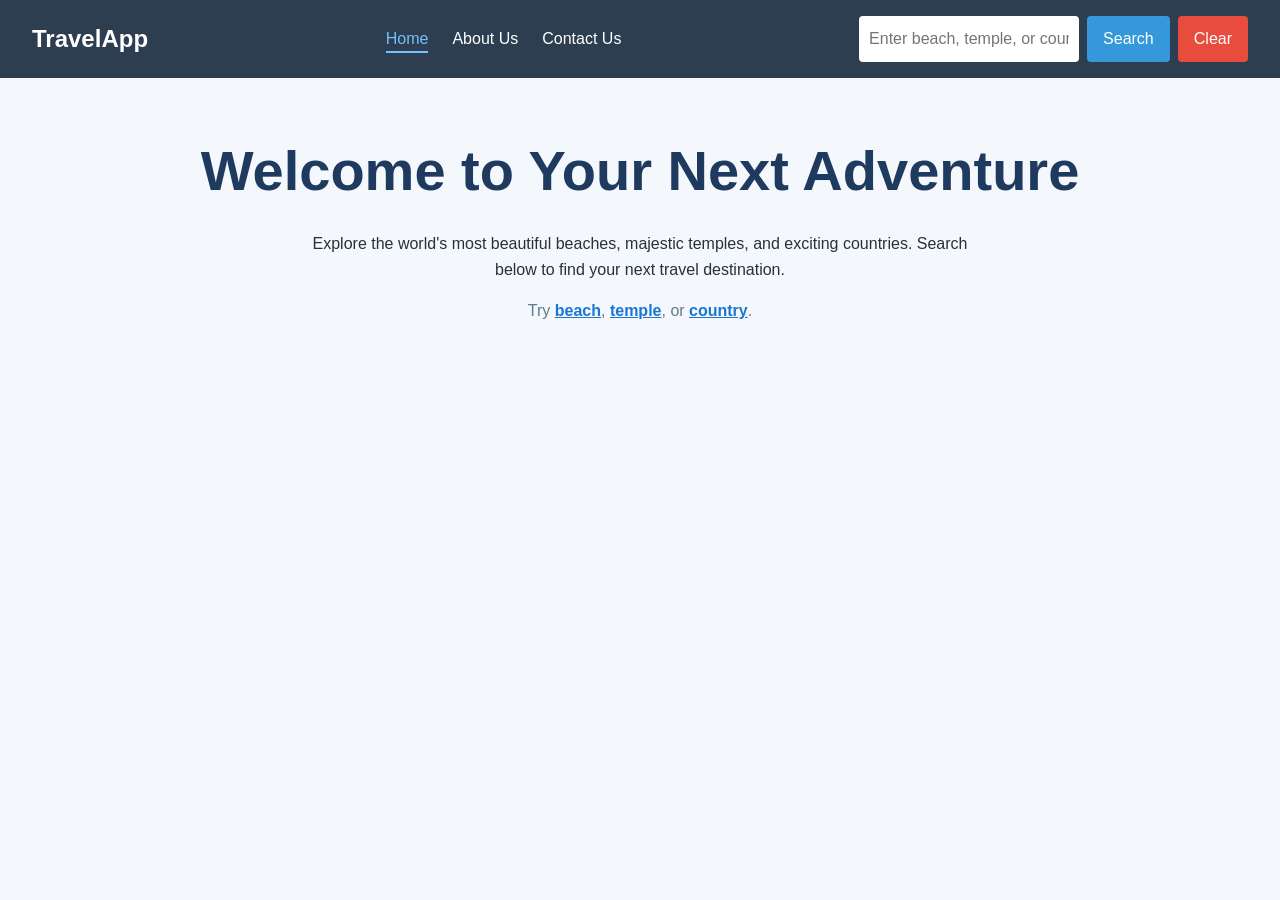
<file: index.html>
<!DOCTYPE html>
<html lang="en">

<head>
    <meta charset="UTF-8">
    <meta name="viewport" content="width=device-width, initial-scale=1.0">
    <meta name="description" content="Discover recommended beaches, temples, and countries for your next adventure.">
    <title>TravelApp | Travel Recommendations</title>
    <link rel="stylesheet" href="style.css">
</head>

<body>
    <nav class="navbar">
        <a class="logo" href="index.html" aria-label="TravelApp home">TravelApp</a>
        <ul class="nav-links">
            <li><a class="active" href="index.html" aria-current="page">Home</a></li>
            <li><a href="about.html">About Us</a></li>
            <li><a href="contact.html">Contact Us</a></li>
        </ul>
        <div class="search-bar">
            <input type="text" id="searchInput" placeholder="Enter beach, temple, or country...">
            <button id="btnSearch" type="button">Search</button>
            <button id="btnClear" type="button">Clear</button>
        </div>
    </nav>

    <main class="home-container">
        <div class="intro">
            <h1>Welcome to Your Next Adventure</h1>
            <p>Explore the world's most beautiful beaches, majestic temples, and exciting countries. Search below to
                find your next travel destination.</p>
            <p class="search-hint">Try <button class="quick-search" type="button" data-query="beach">beach</button>,
                <button class="quick-search" type="button" data-query="temple">temple</button>, or
                <button class="quick-search" type="button" data-query="country">country</button>.
            </p>
        </div>
        <div id="searchResults" class="results-container">
            <!-- Search results will appear here -->
        </div>
    </main>

    <script src="script.js"></script>
</body>

</html>
</file>
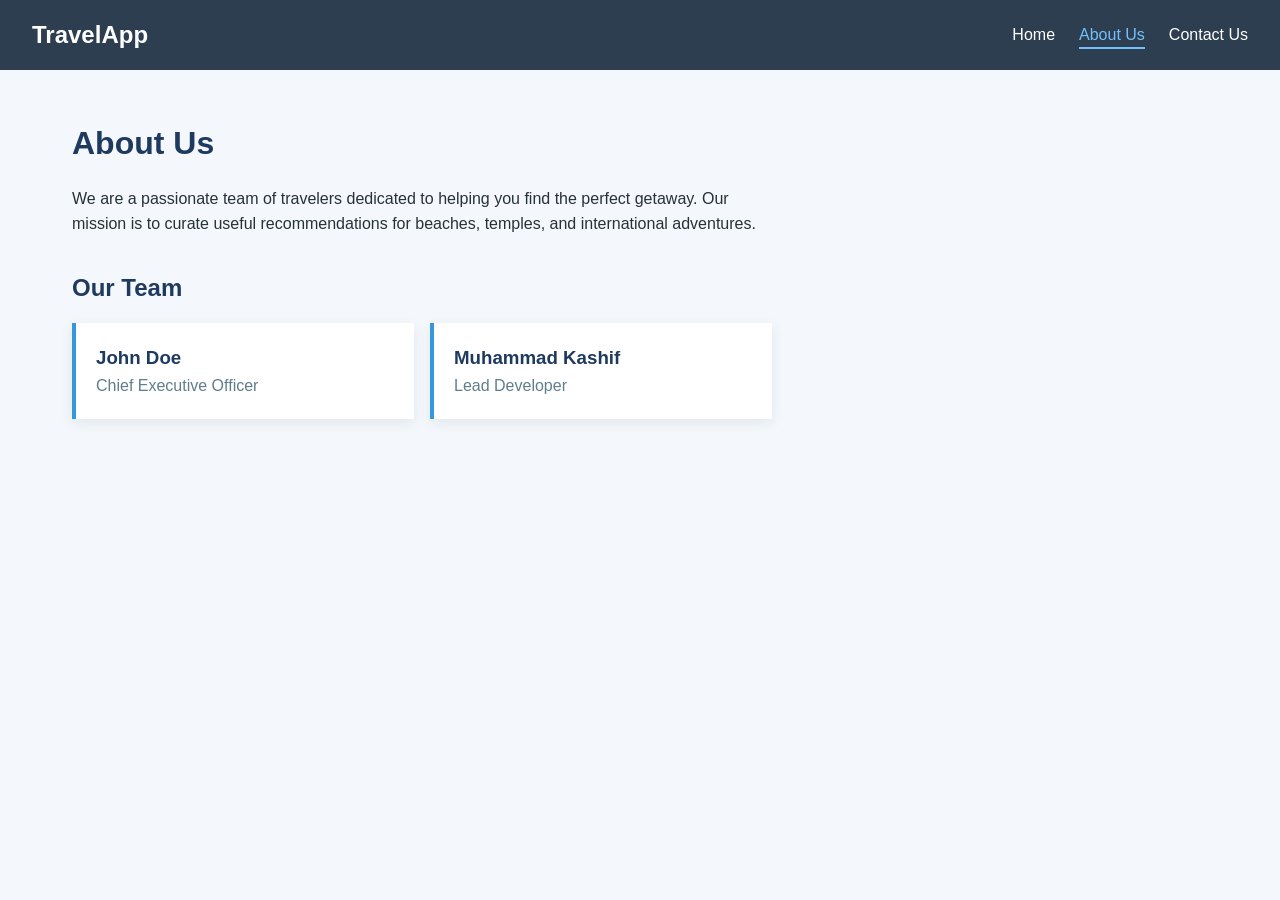
<file: about.html>
<!DOCTYPE html>
<html lang="en">

<head>
    <meta charset="UTF-8">
    <meta name="viewport" content="width=device-width, initial-scale=1.0">
    <meta name="description" content="Learn about the TravelApp team and our travel recommendation mission.">
    <title>About Us - TravelApp</title>
    <link rel="stylesheet" href="style.css">
</head>

<body>
    <nav class="navbar">
        <a class="logo" href="index.html" aria-label="TravelApp home">TravelApp</a>
        <ul class="nav-links">
            <li><a href="index.html">Home</a></li>
            <li><a class="active" href="about.html" aria-current="page">About Us</a></li>
            <li><a href="contact.html">Contact Us</a></li>
        </ul>
    </nav>

    <main class="page-container">
        <h1>About Us</h1>
        <p class="page-lede">We are a passionate team of travelers dedicated to helping you find the perfect getaway.
            Our mission is to curate useful recommendations for beaches, temples, and international adventures.</p>
        <div class="team">
            <h2>Our Team</h2>
            <div class="team-grid">
                <article class="team-member">
                    <h3>John Doe</h3>
                    <p>Chief Executive Officer</p>
                </article>
                <article class="team-member">
                    <h3>Muhammad Kashif</h3>
                    <p>Lead Developer</p>
                </article>
            </div>
        </div>
    </main>
</body>

</html>
</file>
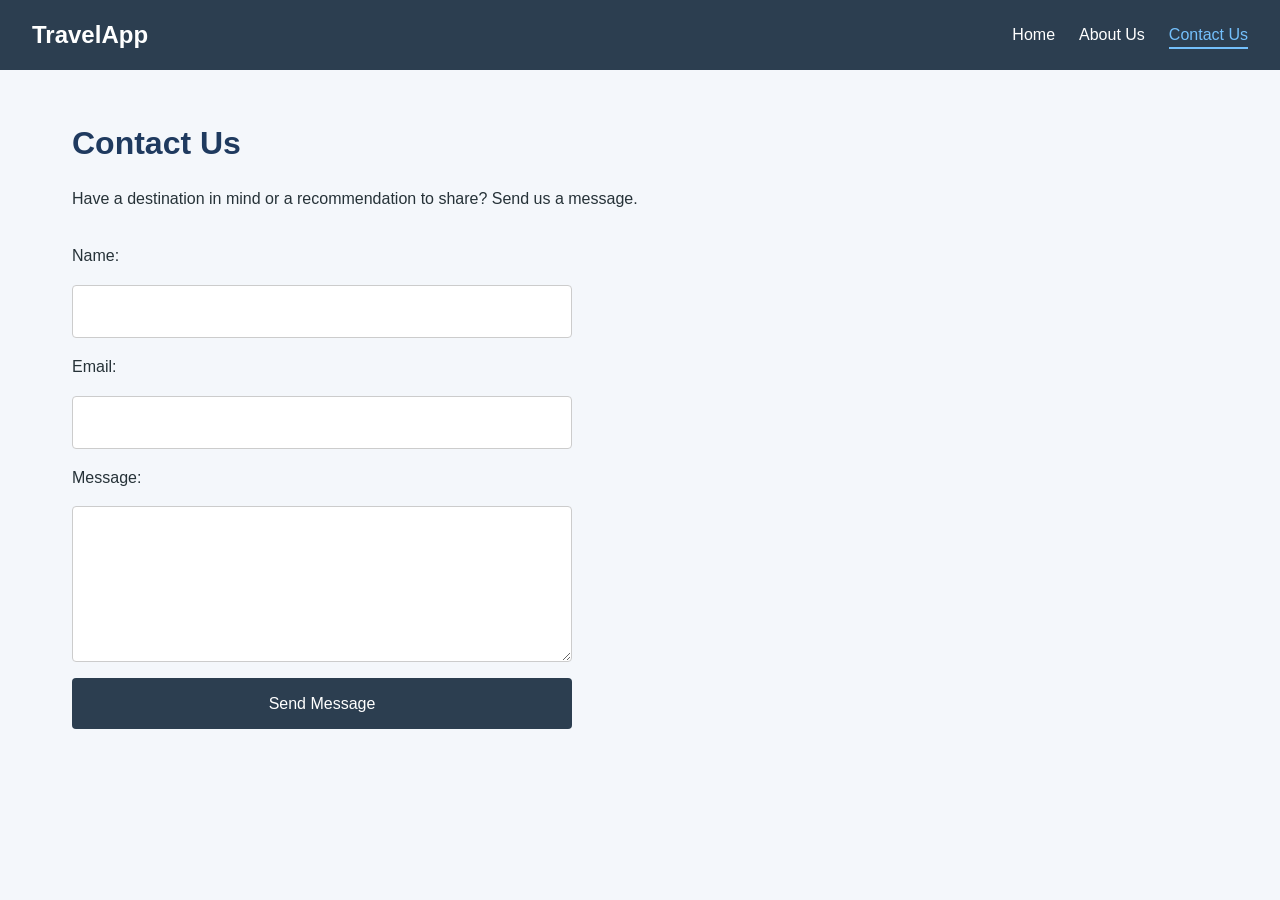
<file: contact.html>
<!DOCTYPE html>
<html lang="en">

<head>
    <meta charset="UTF-8">
    <meta name="viewport" content="width=device-width, initial-scale=1.0">
    <meta name="description" content="Contact the TravelApp team with your travel questions and feedback.">
    <title>Contact Us - TravelApp</title>
    <link rel="stylesheet" href="style.css">
</head>

<body>
    <nav class="navbar">
        <a class="logo" href="index.html" aria-label="TravelApp home">TravelApp</a>
        <ul class="nav-links">
            <li><a href="index.html">Home</a></li>
            <li><a href="about.html">About Us</a></li>
            <li><a class="active" href="contact.html" aria-current="page">Contact Us</a></li>
        </ul>
    </nav>

    <main class="page-container">
        <h1>Contact Us</h1>
        <p class="page-lede">Have a destination in mind or a recommendation to share? Send us a message.</p>
        <form class="contact-form" id="contactForm" action="#" method="POST">
            <label for="name">Name:</label>
            <input type="text" id="name" name="name" required>

            <label for="email">Email:</label>
            <input type="email" id="email" name="email" required>

            <label for="message">Message:</label>
            <textarea id="message" name="message" rows="5" required></textarea>

            <button type="submit">Send Message</button>
            <p id="formStatus" class="form-status" role="status" aria-live="polite"></p>
        </form>
    </main>
    <script src="script.js"></script>
</body>

</html>
</file>
<file: style.css>
* {
    margin: 0;
    padding: 0;
    box-sizing: border-box;
    font-family: 'Segoe UI', Tahoma, Geneva, Verdana, sans-serif;
}

body {
    background: #f4f7fb;
    color: #263238;
    line-height: 1.6;
}

/* Navbar */
.navbar {
    display: flex;
    justify-content: space-between;
    align-items: center;
    background-color: #2c3e50;
    color: white;
    gap: 1rem 2rem;
    padding: 1rem 2rem;
    flex-wrap: wrap;
}

.navbar .logo {
    font-size: 1.5rem;
    font-weight: bold;
    color: #fff;
    text-decoration: none;
}

.nav-links {
    list-style: none;
    display: flex;
    gap: 1.5rem;
}

.nav-links a {
    color: white;
    text-decoration: none;
    font-weight: 500;
}

.nav-links a:hover {
    color: #3498db;
}

.nav-links a.active {
    color: #74c0fc;
    border-bottom: 2px solid #74c0fc;
    padding-bottom: 0.25rem;
}

/* Search Bar */
.search-bar {
    display: flex;
    gap: 0.5rem;
}

.search-bar input {
    padding: 0.5rem;
    border: 2px solid transparent;
    border-radius: 4px;
    min-width: 220px;
}

.search-bar button {
    padding: 0.5rem 1rem;
    border: none;
    border-radius: 4px;
    cursor: pointer;
    background-color: #3498db;
    color: white;
}

.search-bar button#btnClear {
    background-color: #e74c3c;
}

button,
input,
textarea {
    font: inherit;
}

button:focus-visible,
a:focus-visible,
input:focus-visible,
textarea:focus-visible {
    outline: 3px solid #74c0fc;
    outline-offset: 2px;
}

/* Containers */
.home-container,
.page-container {
    padding: 3rem 2rem;
    max-width: 1200px;
    margin: 0 auto;
}

.intro {
    text-align: center;
    margin-bottom: 3rem;
}

.intro h1 {
    color: #1f3a5f;
    font-size: clamp(2rem, 5vw, 3.5rem);
    margin-bottom: 1rem;
}

.intro>p {
    max-width: 700px;
    margin: 0 auto;
}

.search-hint {
    margin-top: 1rem !important;
    color: #607d8b;
}

.quick-search {
    border: 0;
    background: transparent;
    color: #1976d2;
    cursor: pointer;
    font-weight: 600;
    text-decoration: underline;
}

/* Search Results Grid */
.results-container {
    display: flex;
    flex-wrap: wrap;
    gap: 2rem;
    justify-content: center;
}

.result-card {
    background: white;
    border-radius: 8px;
    box-shadow: 0 4px 6px rgba(0, 0, 0, 0.1);
    overflow: hidden;
    width: 300px;
}

.result-card img {
    width: 100%;
    height: 200px;
    object-fit: cover;
}

.result-card h3 {
    color: #1f3a5f;
    padding: 0 1rem 0.5rem;
}

.result-card p {
    padding: 0 1rem 1rem;
    font-size: 0.9rem;
    color: #666;
}

.result-content {
    padding-top: 1rem;
}

.empty-state {
    color: #607d8b;
    text-align: center;
    width: 100%;
}

.page-container h1 {
    color: #1f3a5f;
    margin-bottom: 1rem;
}

.page-lede {
    max-width: 700px;
    margin-bottom: 2rem;
}

.team {
    margin-top: 2rem;
}

.team h2 {
    color: #1f3a5f;
    margin-bottom: 1rem;
}

.team-grid {
    display: grid;
    grid-template-columns: repeat(2, minmax(0, 1fr));
    gap: 1rem;
    max-width: 700px;
}

.team-member {
    background: #fff;
    border-left: 4px solid #3498db;
    box-shadow: 0 4px 12px rgba(31, 58, 95, 0.08);
    padding: 1.25rem;
}

.team-member h3 {
    color: #1f3a5f;
}

.team-member p {
    color: #607d8b;
}

/* Form Styles */
.contact-form {
    display: flex;
    flex-direction: column;
    gap: 1rem;
    max-width: 500px;
    margin-top: 1rem;
}

.contact-form input,
.contact-form textarea {
    padding: 0.8rem;
    border: 1px solid #ccc;
    border-radius: 4px;
}

.contact-form button {
    padding: 0.8rem;
    background-color: #2c3e50;
    color: white;
    border: none;
    cursor: pointer;
    border-radius: 4px;
}

.contact-form textarea {
    resize: vertical;
}

.contact-form button:hover {
    background-color: #3498db;
}

.form-status {
    color: #26734d;
    font-weight: 600;
    min-height: 1.6em;
}

@media (max-width: 760px) {
    .navbar {
        justify-content: center;
        padding: 1rem;
    }

    .search-bar {
        width: 100%;
        justify-content: center;
    }

    .search-bar input {
        min-width: 0;
        flex: 1;
    }

    .home-container,
    .page-container {
        padding: 2rem 1rem;
    }
}

@media (max-width: 480px) {
    .nav-links {
        gap: 0.75rem;
        font-size: 0.9rem;
    }

    .search-bar button {
        padding: 0.5rem 0.7rem;
    }

    .team-grid {
        grid-template-columns: 1fr;
    }
}
</file>
